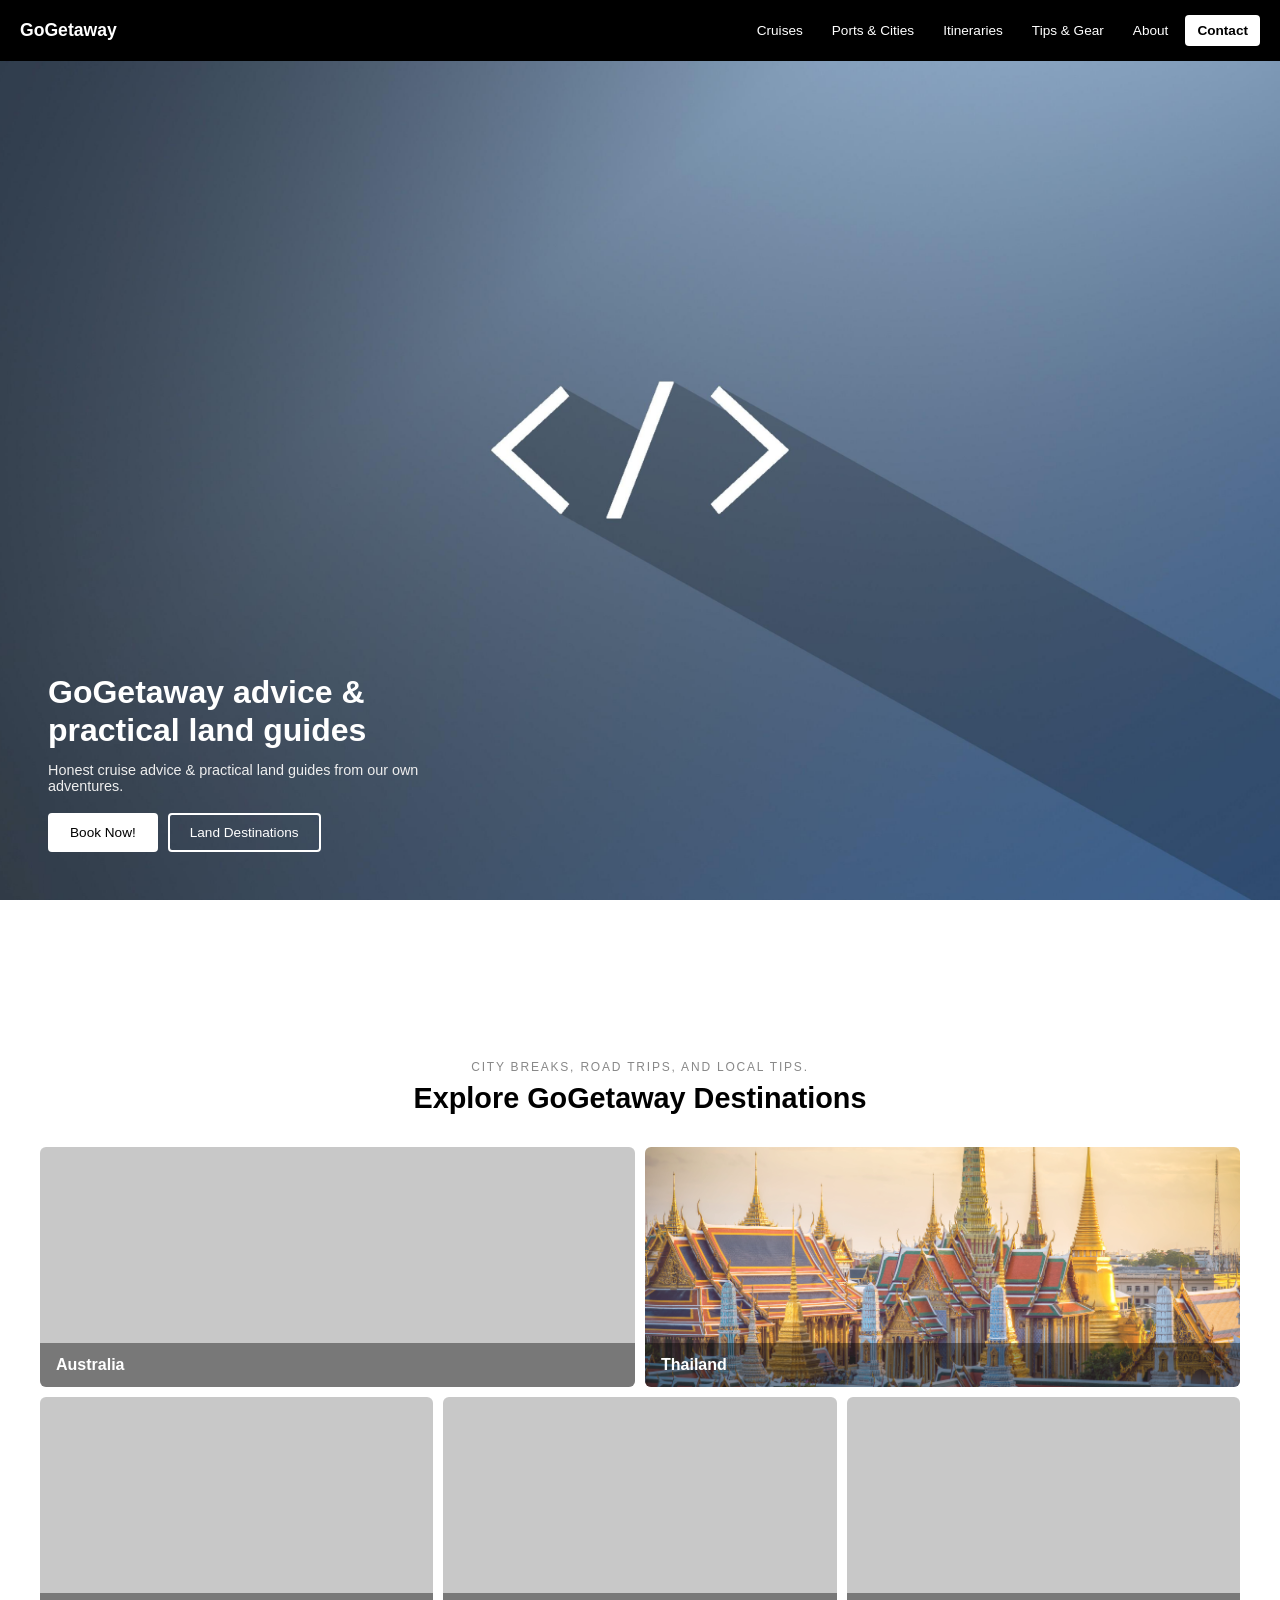
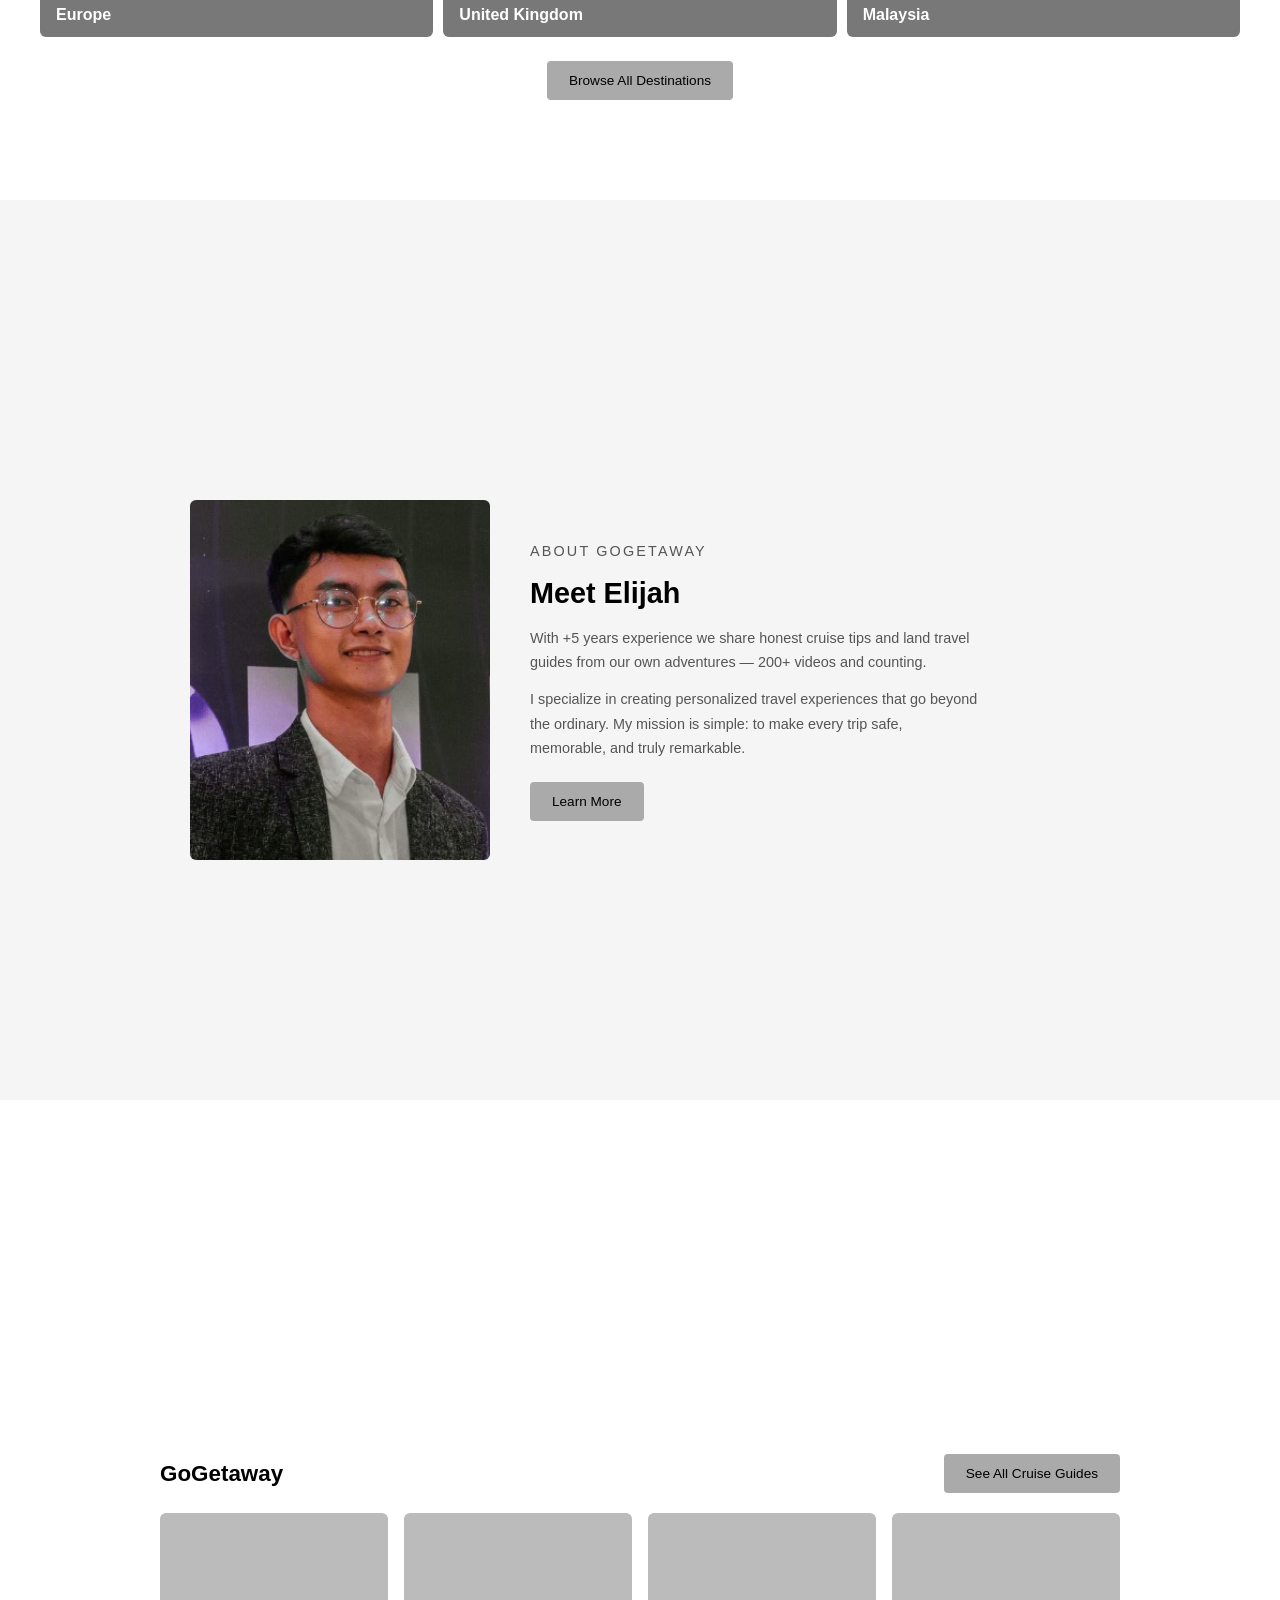
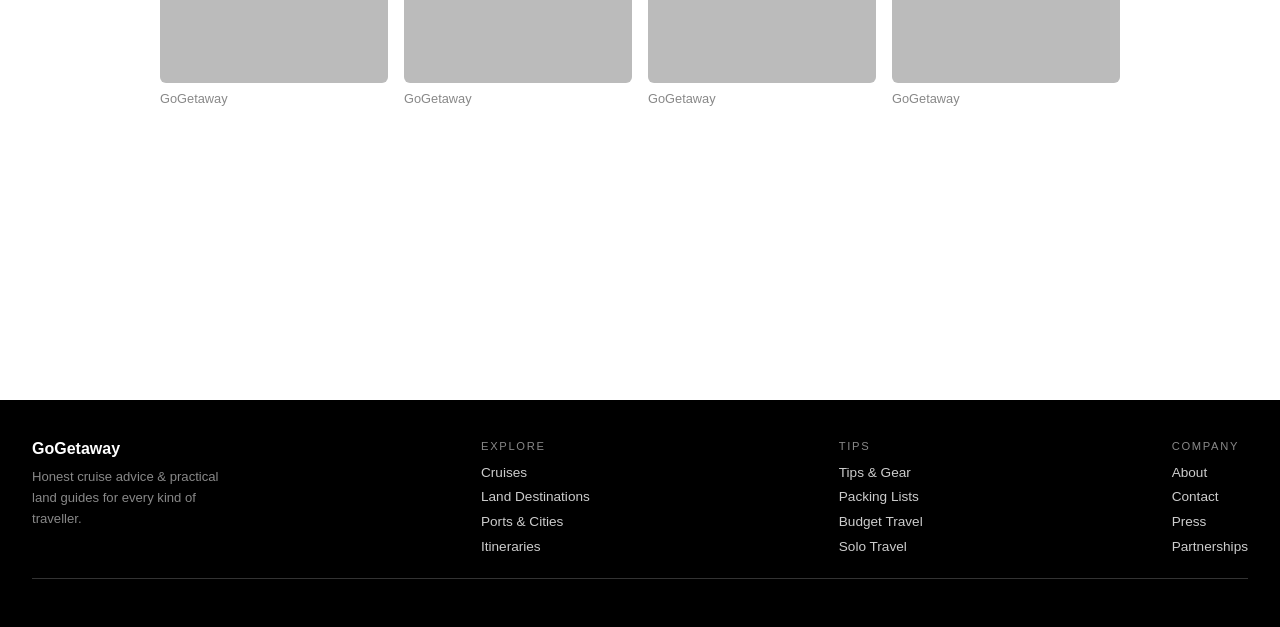
<file: index.html>
<!doctype html>
<html lang="en">
  <head>
    <meta charset="UTF-8" />
    <meta name="viewport" content="width=device-width, initial-scale=1.0" />
    <title>GoGetaway — Lo-Fi Wireframe</title>
    <link rel="stylesheet" href="style.css" />
  </head>
  <body>
    <!-- HEADER -->
    <header>
      <div class="logo">GoGetaway</div>
      <nav>
        <ul>
          <li><a href="#">Cruises</a></li>
          
          <li><a href="#">Ports & Cities</a></li>
          <li><a href="#">Itineraries</a></li>
          <li><a href="#">Tips & Gear</a></li>
          <li><a href="#">About</a></li>
          <li><a href="#" class="contact">Contact</a></li>
        </ul>
      </nav>
    </header>

    <!-- HERO -->
    <div class="hero">
      <div class="hero-content">
        <h1>GoGetaway advice & practical land guides</h1>
        <p>
          Honest cruise advice & practical land guides from our own adventures.
        </p>
        <div class="hero-actions">
          <a href="#" class="btn-solid">Book Now!</a>
          <a href="#" class="btn-outline">Land Destinations</a>
        </div>
      </div>
    </div>

    <!-- DESTINATIONS -->
    <section>
      <p class="section-eyebrow">City breaks, road trips, and local tips.</p>
      <h2 class="section-title">Explore GoGetaway Destinations</h2>
      <div class="destinations-grid" id="dest">
        <div class="dest-row">
          <div class="dest-card">
            <div class="dest-img"></div>
            <div class="dest-overlay">
              <span class="dest-name">Australia</span>
            </div>
          </div>
          <div class="dest-card">
            <div
              class="dest-img"
              style="background-image: url(&quot;assets/thailand.jpg&quot;)"
            ></div>
            <div class="dest-overlay">
              <span class="dest-name">Thailand</span>
            </div>
          </div>
        </div>
        <div class="dest-row">
          <div class="dest-card">
            <div class="dest-img"></div>
            <div class="dest-overlay">
              <span class="dest-name">Europe</span>
            </div>
          </div>
          <div class="dest-card">
            <div class="dest-img"></div>
            <div class="dest-overlay">
              <span class="dest-name">United Kingdom</span>
            </div>
          </div>
          <div class="dest-card">
            <div class="dest-img"></div>
            <div class="dest-overlay">
              <span class="dest-name">Malaysia</span>
            </div>
          </div>
        </div>
      </div>
      <a href="#" class="btn-accent">Browse All Destinations</a>
    </section>

    <!-- ABOUT -->
    <section>
      <div class="about-row">
        <div class="about-img"></div>
        <div class="about-text">
          <p class="about-eyebrow">About GoGetaway</p>
          <h2>Meet Elijah</h2>
          <p>
            With +5 years experience we share honest cruise tips and land travel
            guides from our own adventures — 200+ videos and counting.
          </p>
          <p>
            I specialize in creating personalized travel experiences that go
            beyond the ordinary. My mission is simple: to make every trip safe,
            memorable, and truly remarkable.
          </p>
          <a href="#" class="btn-accent">Learn More</a>
        </div>
      </div>
    </section>

    <!-- CRUISE GUIDES -->
    <section>
      <div class="cruise-section-inner">
        <div class="cruise-section-header">
          <h2>GoGetaway</h2>
          <a href="#" class="btn-accent">See All Cruise Guides</a>
        </div>
        <div class="cruise-cards-row">
          <div class="cruise-card">
            <div class="cruise-img"></div>
            <div class="cruise-label">GoGetaway</div>
          </div>
          <div class="cruise-card">
            <div class="cruise-img"></div>
            <div class="cruise-label">GoGetaway</div>
          </div>
          <div class="cruise-card">
            <div class="cruise-img"></div>
            <div class="cruise-label">GoGetaway</div>
          </div>
          <div class="cruise-card">
            <div class="cruise-img"></div>
            <div class="cruise-label">GoGetaway</div>
          </div>
        </div>
      </div>
    </section>

    <!-- FOOTER -->
    <footer>
      <div class="footer-top">
        <div>
          <div class="footer-logo">GoGetaway</div>
          <p class="footer-tagline">
            Honest cruise advice & practical land guides for every kind of
            traveller.
          </p>
        </div>
        <div class="footer-col">
          <div class="footer-col-title">Explore</div>
          <a href="#">Cruises</a>
          <a href="#">Land Destinations</a>
          <a href="#">Ports & Cities</a>
          <a href="#">Itineraries</a>
        </div>
        <div class="footer-col">
          <div class="footer-col-title">Tips</div>
          <a href="#">Tips & Gear</a>
          <a href="#">Packing Lists</a>
          <a href="#">Budget Travel</a>
          <a href="#">Solo Travel</a>
        </div>
        <div class="footer-col">
          <div class="footer-col-title">Company</div>
          <a href="#">About</a>
          <a href="#">Contact</a>
          <a href="#">Press</a>
          <a href="#">Partnerships</a>
        </div>
      </div>
    </footer>
  </body>
</html>
</file>
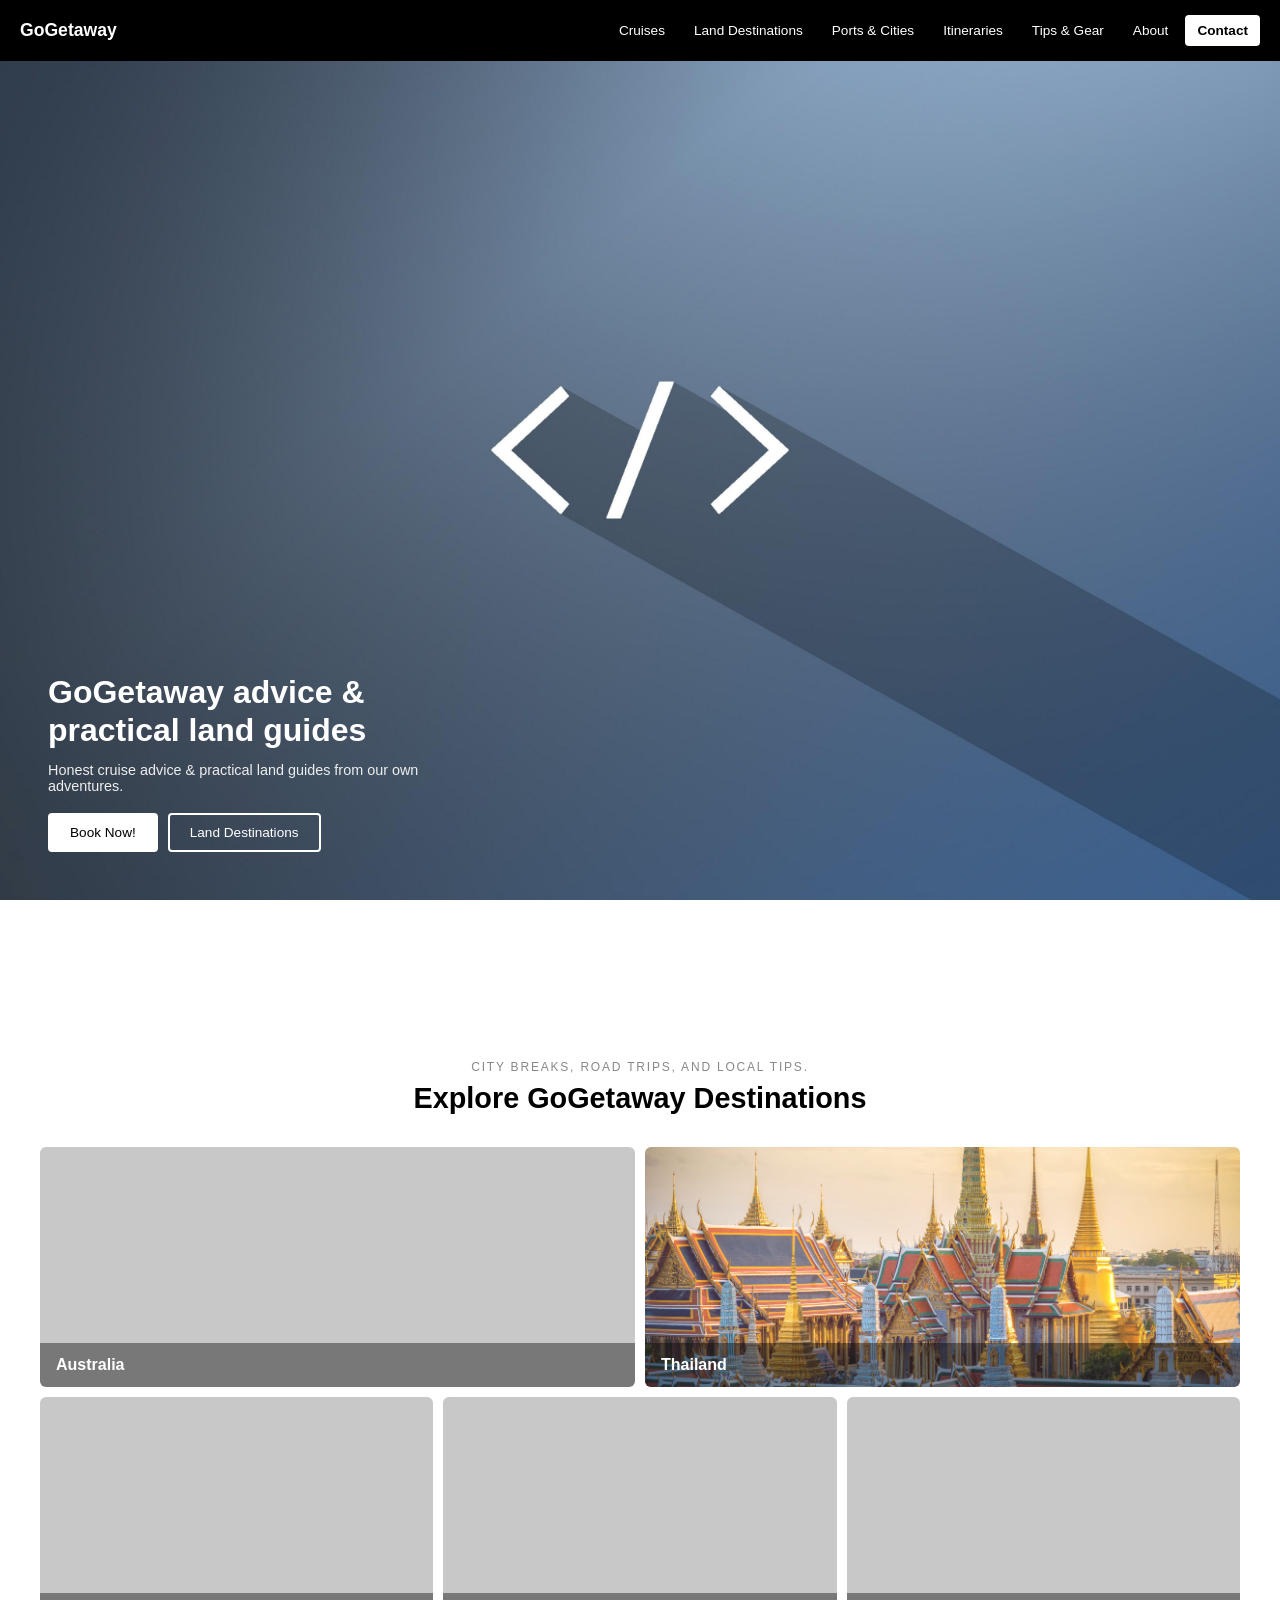
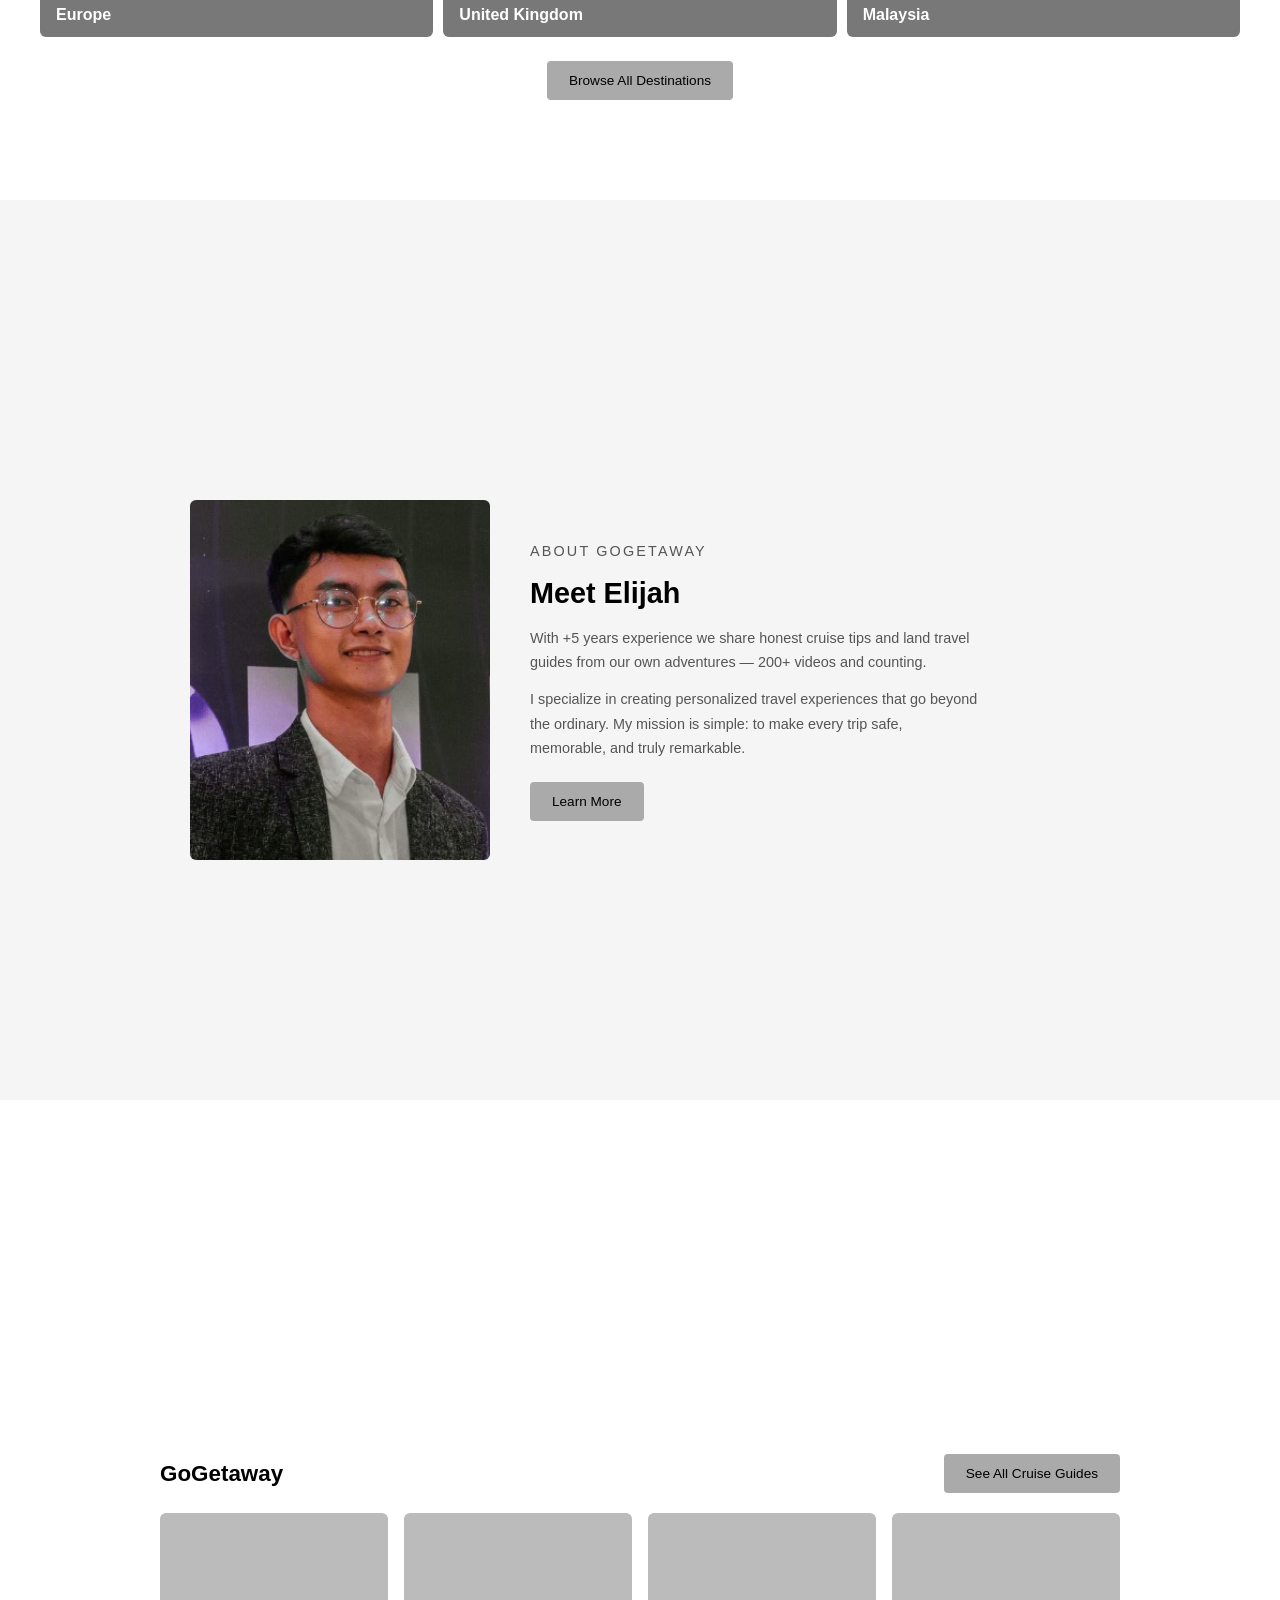
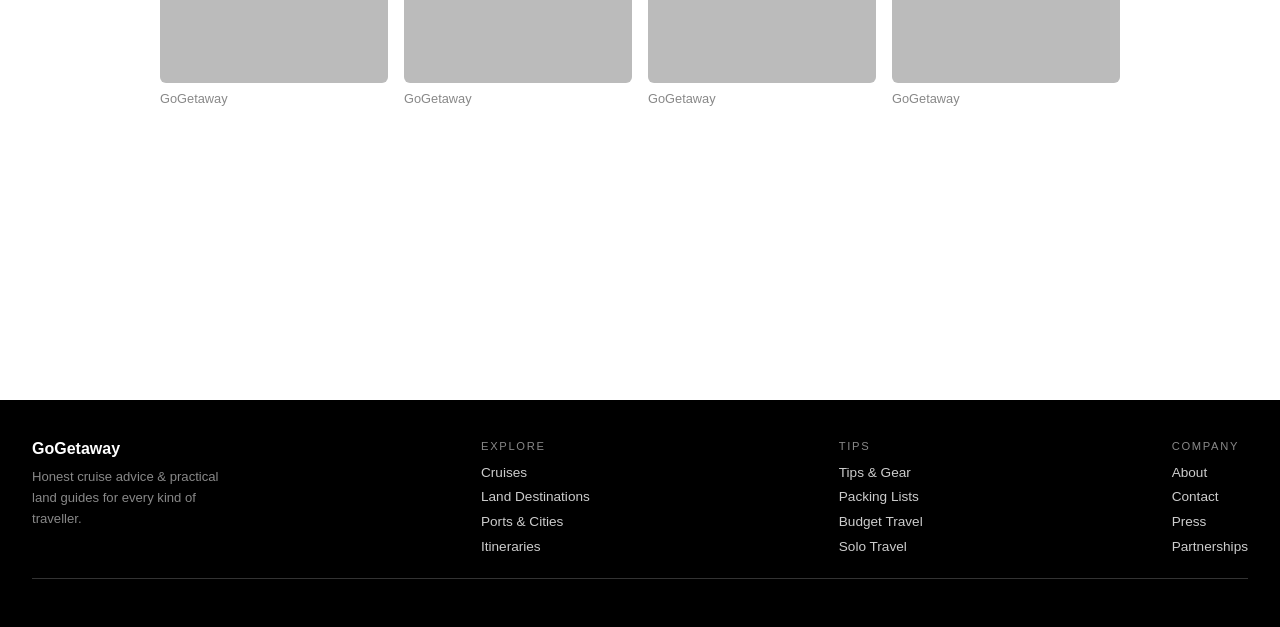
<file: demo.html>
<!doctype html>
<html lang="en">
  <head>
    <meta charset="UTF-8" />
    <meta name="viewport" content="width=device-width, initial-scale=1.0" />
    <title>GoGetaway — Lo-Fi Wireframe</title>
    <link rel="stylesheet" href="style.css" />
  </head>
  <body>
    <!-- HEADER -->
    <header>
      <div class="logo">GoGetaway</div>
      <nav>
        <ul>
          <li><a href="#">Cruises</a></li>
          <li><a href="#dest">Land Destinations</a></li>
          <li><a href="#">Ports & Cities</a></li>
          <li><a href="#">Itineraries</a></li>
          <li><a href="#">Tips & Gear</a></li>
          <li><a href="#">About</a></li>
          <li><a href="#" class="contact">Contact</a></li>
        </ul>
      </nav>
    </header>

    <!-- HERO -->
    <div class="hero">
      <div class="hero-content">
        <h1>GoGetaway advice & practical land guides</h1>
        <p>
          Honest cruise advice & practical land guides from our own adventures.
        </p>
        <div class="hero-actions">
          <a href="#" class="btn-solid">Book Now!</a>
          <a href="#" class="btn-outline">Land Destinations</a>
        </div>
      </div>
    </div>

    <!-- DESTINATIONS -->
    <section>
      <p class="section-eyebrow">City breaks, road trips, and local tips.</p>
      <h2 class="section-title">Explore GoGetaway Destinations</h2>
      <div class="destinations-grid" id="dest">
        <div class="dest-row">
          <div class="dest-card">
            <div class="dest-img"></div>
            <div class="dest-overlay">
              <span class="dest-name">Australia</span>
            </div>
          </div>
          <div class="dest-card">
            <div
              class="dest-img"
              style="background-image: url(&quot;assets/thailand.jpg&quot;)"
            ></div>
            <div class="dest-overlay">
              <span class="dest-name">Thailand</span>
            </div>
          </div>
        </div>
        <div class="dest-row">
          <div class="dest-card">
            <div class="dest-img"></div>
            <div class="dest-overlay">
              <span class="dest-name">Europe</span>
            </div>
          </div>
          <div class="dest-card">
            <div class="dest-img"></div>
            <div class="dest-overlay">
              <span class="dest-name">United Kingdom</span>
            </div>
          </div>
          <div class="dest-card">
            <div class="dest-img"></div>
            <div class="dest-overlay">
              <span class="dest-name">Malaysia</span>
            </div>
          </div>
        </div>
      </div>
      <a href="#" class="btn-accent">Browse All Destinations</a>
    </section>

    <!-- ABOUT -->
    <section>
      <div class="about-row">
        <div class="about-img"></div>
        <div class="about-text">
          <p class="about-eyebrow">About GoGetaway</p>
          <h2>Meet Elijah</h2>
          <p>
            With +5 years experience we share honest cruise tips and land travel
            guides from our own adventures — 200+ videos and counting.
          </p>
          <p>
            I specialize in creating personalized travel experiences that go
            beyond the ordinary. My mission is simple: to make every trip safe,
            memorable, and truly remarkable.
          </p>
          <a href="#" class="btn-accent">Learn More</a>
        </div>
      </div>
    </section>

    <!-- CRUISE GUIDES -->
    <section>
      <div class="cruise-section-inner">
        <div class="cruise-section-header">
          <h2>GoGetaway</h2>
          <a href="#" class="btn-accent">See All Cruise Guides</a>
        </div>
        <div class="cruise-cards-row">
          <div class="cruise-card">
            <div class="cruise-img"></div>
            <div class="cruise-label">GoGetaway</div>
          </div>
          <div class="cruise-card">
            <div class="cruise-img"></div>
            <div class="cruise-label">GoGetaway</div>
          </div>
          <div class="cruise-card">
            <div class="cruise-img"></div>
            <div class="cruise-label">GoGetaway</div>
          </div>
          <div class="cruise-card">
            <div class="cruise-img"></div>
            <div class="cruise-label">GoGetaway</div>
          </div>
        </div>
      </div>
    </section>

    <!-- FOOTER -->
    <footer>
      <div class="footer-top">
        <div>
          <div class="footer-logo">GoGetaway</div>
          <p class="footer-tagline">
            Honest cruise advice & practical land guides for every kind of
            traveller.
          </p>
        </div>
        <div class="footer-col">
          <div class="footer-col-title">Explore</div>
          <a href="#">Cruises</a>
          <a href="#">Land Destinations</a>
          <a href="#">Ports & Cities</a>
          <a href="#">Itineraries</a>
        </div>
        <div class="footer-col">
          <div class="footer-col-title">Tips</div>
          <a href="#">Tips & Gear</a>
          <a href="#">Packing Lists</a>
          <a href="#">Budget Travel</a>
          <a href="#">Solo Travel</a>
        </div>
        <div class="footer-col">
          <div class="footer-col-title">Company</div>
          <a href="#">About</a>
          <a href="#">Contact</a>
          <a href="#">Press</a>
          <a href="#">Partnerships</a>
        </div>
      </div>
    </footer>
  </body>
</html>
</file>
<file: style.css>
* {
  margin: 0;
  padding: 0;
  box-sizing: border-box;
  font-family: Arial, sans-serif;
  scroll-behavior: smooth;
}

body {
  background: #fff;
  color: #000;
}

a {
  text-decoration: none;
  color: inherit;
}

/* HEADER */
header {
  position: fixed;
  top: 0;
  width: 100%;
  background: #000;
  color: #fff;
  padding: 15px 20px; /* first value top & bottom second is left and right */
  display: flex;
  justify-content: space-between;
  align-items: center;
  z-index: 1000;
}

.logo {
  font-weight: bold;
  font-size: 1.1rem;
}

nav ul {
  display: flex;
  gap: 5px;
  align-items: center;
  list-style: none;
}

nav ul li a {
  padding: 8px 12px;
  transition: 0.3s;
  border-radius: 4px;
  font-size: 0.85rem;
  display: block; /* Optional */
}

nav ul li a:hover {
  background: #fff;
  color: #000;
}

nav ul li a.contact {
  background: #fff;
  color: #000;
  font-weight: bold;
}

nav ul li a.contact:hover {
  background: #ccc;
}

/* HERO */
.hero {
  min-height: 100vh;
  background-image: url("assets/wp.jpg");
  background-size: cover;
  background-position: center;
  display: flex;
  align-items: flex-end;
  padding: 3rem;
}

.hero-content {
  max-width: 420px;
}

.hero-content h1 {
  font-size: 2rem;
  color: #fff;
  margin-bottom: 0.75rem;
  line-height: 1.2;
}

.hero-content p {
  font-size: 0.9rem;
  color: #eee;
  margin-bottom: 1.2rem;
}

.hero-actions {
  display: flex;
  gap: 10px;
}

.btn-solid {
  padding: 10px 20px;
  font-size: 0.85rem;
  cursor: pointer;
  border-radius: 4px;
  transition: 0.3s;
  display: inline-block;
  border: 2px solid #fff;
  background: #fff;
  color: #000;
}

.btn-solid:hover {
  background: #ccc;
}

.btn-outline {
  padding: 10px 20px;
  font-size: 0.85rem;
  cursor: pointer;
  border-radius: 4px;
  transition: 0.3s;
  display: inline-block;
  border: 2px solid #fff;
  background: transparent;
  color: #fff;
}

.btn-outline:hover {
  background: #fff;
  color: #000;
}

/* SECTIONS */
section {
  min-height: 100vh;
  padding: 100px 30px 40px;
  display: flex;
  flex-direction: column;
  justify-content: center;
  align-items: center;
  text-align: center;
}

section:nth-child(even) {
  background: #f5f5f5;
}

.section-eyebrow {
  font-size: 0.75rem;
  letter-spacing: 0.15em;
  text-transform: uppercase;
  color: #888;
  margin-bottom: 0.5rem;
}

.section-title {
  font-size: 1.8rem;
  font-weight: bold;
  margin-bottom: 2rem;
}

.btn-accent {
  padding: 10px 20px;
  font-size: 0.85rem;
  cursor: pointer;
  border-radius: 4px;
  transition: 0.3s;
  display: inline-block;
  background: #aaa;
  color: #000;
  border: 2px solid #aaa;
}

.btn-accent:hover {
  background: #888;
  border-color: #888;
  color: #fff;
}

/* DESTINATIONS */
.destinations-grid {
  display: flex;
  flex-direction: column;
  gap: 10px;
  width: 100%;
  max-width: 1200px;
  margin-bottom: 1.5rem;
}

.dest-row {
  display: flex;
  gap: 10px;
  width: 100%;
}

.dest-card {
  position: relative;
  border-radius: 6px;
  overflow: hidden;
  cursor: pointer;
  flex: 1;
}

.dest-img {
  width: 100%;
  height: 240px;
  background: #bbb;
  background-position: center;
  background-size: cover;
  opacity: 0.8;
}

.dest-card:hover .dest-img {
  opacity: 1;
}

.dest-overlay {
  position: absolute;
  bottom: 0;
  width: 100%;
  padding: 0.8rem 1rem;
  background: rgba(0, 0, 0, 0.4);
  text-align: left;
}

.dest-name {
  font-size: 1rem;
  color: #fff;
  font-weight: bold;
}

/* ABOUT */
.about-row {
  display: flex;
  align-items: center;
  gap: 2.5rem;
  max-width: 900px;
  width: 100%;
  text-align: left;
}

.about-img {
  width: 300px;
  height: 360px;
  background-image: url("assets/ELIJAHPIC.png");
  background-size: cover;
  background-position: center;
  border-radius: 6px;
}

.about-text {
  width: 50%;
}

.about-eyebrow {
  font-size: 0.75rem;
  letter-spacing: 0.15em;
  text-transform: uppercase;
  color: #888;
  margin-bottom: 0.5rem;
}

.about-text h2 {
  font-size: 1.8rem;
  font-weight: bold;
  margin-bottom: 1rem;
}

.about-text p {
  font-size: 0.9rem;
  color: #555;
  line-height: 1.7;
  margin-bottom: 0.8rem;
}

.about-text .btn-accent {
  margin-top: 0.5rem;
}

/* CRUISE CARDS */
.cruise-section-inner {
  width: 100%;
  max-width: 960px;
  text-align: left;
}

.cruise-section-header {
  display: flex;
  align-items: center;
  justify-content: space-between;
  margin-bottom: 1.2rem;
}

.cruise-section-header h2 {
  font-size: 1.4rem;
  font-weight: bold;
}

.cruise-cards-row {
  display: flex;
  gap: 1rem;
}

.cruise-card {
  flex: 1;
  cursor: pointer;
}

.cruise-img {
  width: 100%;
  height: 170px;
  border-radius: 6px;
  background: #bbb;
  margin-bottom: 0.5rem;
  transition: 0.3s;
}

.cruise-card:hover .cruise-img {
  background: #999;
}

.cruise-label {
  font-size: 0.8rem;
  color: #888;
}

/* FOOTER */
footer {
  background: #000;
  color: #fff;
  padding: 2.5rem 2rem 1.5rem;
}

.footer-top {
  display: flex;
  gap: 2rem;
  justify-content: space-between;
  padding-bottom: 1.5rem;
  border-bottom: 1px solid #333;
  margin-bottom: 1.5rem;
}

.footer-logo {
  font-size: 1rem;
  font-weight: bold;
  margin-bottom: 0.5rem;
}

.footer-tagline {
  font-size: 0.82rem;
  color: #888;
  max-width: 200px;
  line-height: 1.6;
}

.footer-col {
  display: flex;
  flex-direction: column;
  gap: 0.6rem;
}

.footer-col-title {
  font-size: 0.7rem;
  letter-spacing: 0.15em;
  text-transform: uppercase;
  color: #888;
  margin-bottom: 0.2rem;
}

.footer-col a {
  font-size: 0.85rem;
  color: #ccc;
  transition: 0.3s;
}

.footer-col a:hover {
  color: #fff;
  padding-left: 5px;
}
</file>
